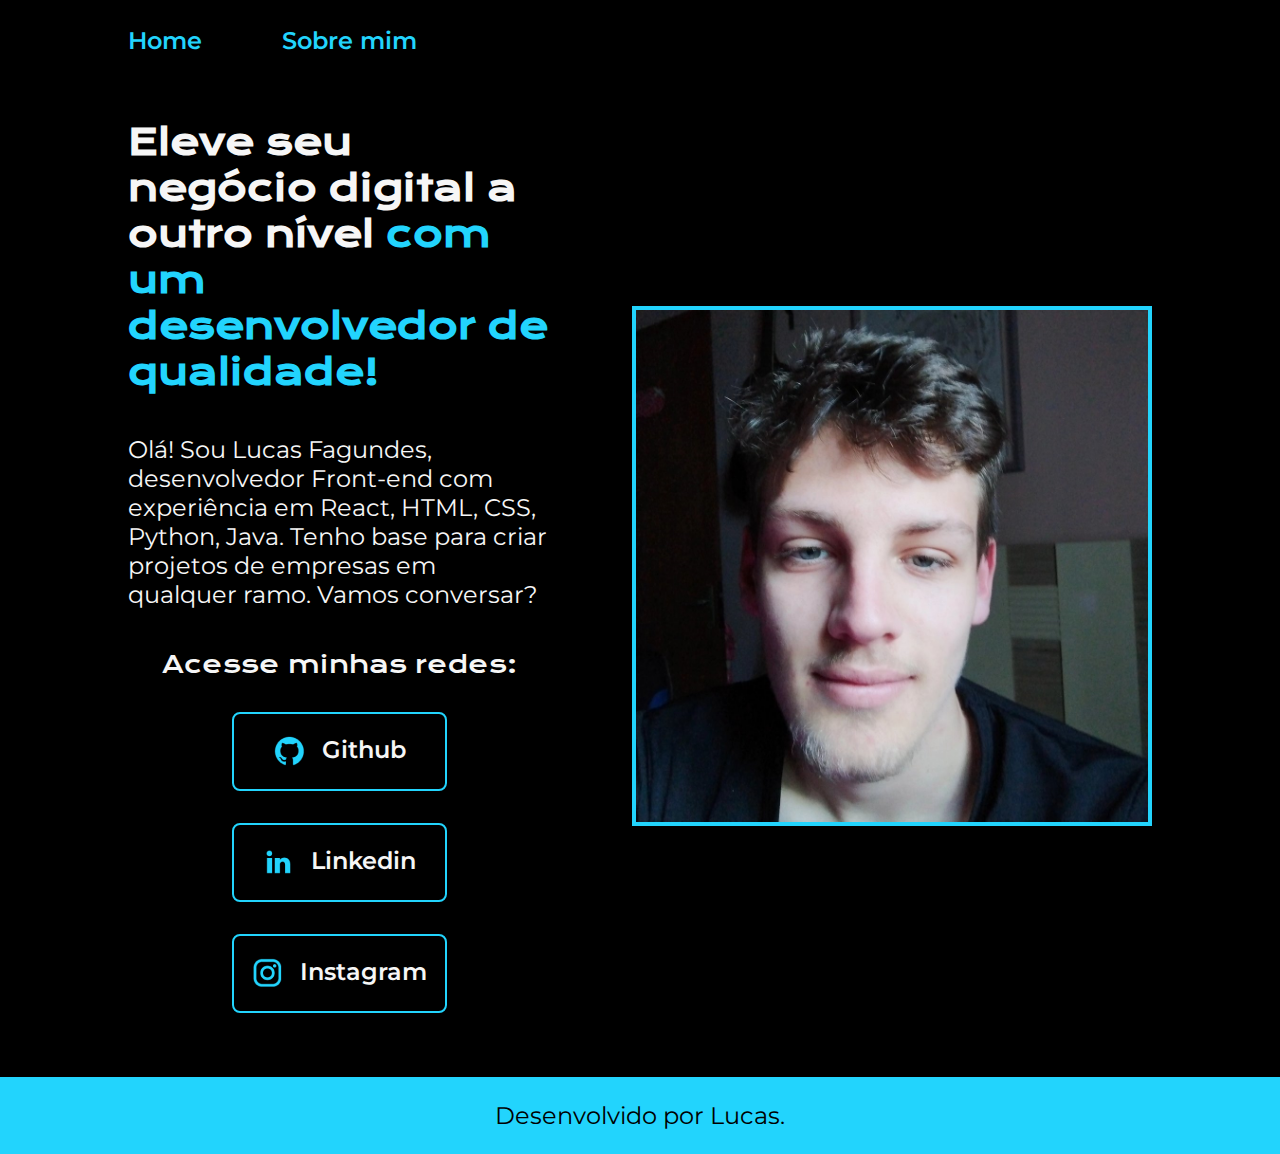
<file: index.html>
<!DOCTYPE html>
<html lang="pt-br">
<head>
    <meta charset="UTF-8">
    <meta http-equiv="X-UA-Compatible" content="IE=edge">
    <meta name="viewport" content="width=device-width, initial-scale=1.0">
    <title>Portfolio</title>
    <link rel="stylesheet" href="./styles/style.css">
</head>
<body>
    <header class="cabecalho">
        <nav class="cabecalho__menu">
            <a class="cabecalho__menu__link" href="index.html">Home</a>
            <a class="cabecalho__menu__link" href="about.html">Sobre mim</a>
        </nav>
    </header>
    <main class="apresentacao">
        <section class="apresentacao__conteudo">
            <h1 class="apresentacao__conteudo__titulo">Eleve seu negócio digital a outro nível <strong class="titulo-destaque">com um desenvolvedor de qualidade!</strong></h1>
            <p class="apresentacao__conteudo__texto">Olá! Sou Lucas Fagundes, desenvolvedor Front-end com experiência em React, HTML, CSS, Python, Java. Tenho base para criar projetos de empresas em qualquer ramo. Vamos conversar?</p>
            <div class="apresentacao__links">
                <h2 class="apresentacao__links__subtitulo">Acesse minhas redes:</h2>
                <a class="apresentacao__links__navegacao" href="https://github.com/LucasFagundesWielewski">
                    <img src="./assets/github.png">
                    Github
                </a>
                <a class="apresentacao__links__navegacao" href="https://www.linkedin.com/in/lucas-fagundes-779216286/">
                    <img src="./assets/linkedin.png">
                    Linkedin
                </a>
                <a class="apresentacao__links__navegacao" href="https://www.instagram.com/lucas_wfagundes/">
                    <img src="./assets/instagram.png">
                    Instagram
                </a>
            </div>
        </section>
        <img class="apresentacao__imagem" src="./assets/lucas.png" alt="Foto de Lucas Fagundes">
    </main>
    <footer class="rodape">
        <p>Desenvolvido por Lucas.</p>
    </footer>
</body>
</html
</file>
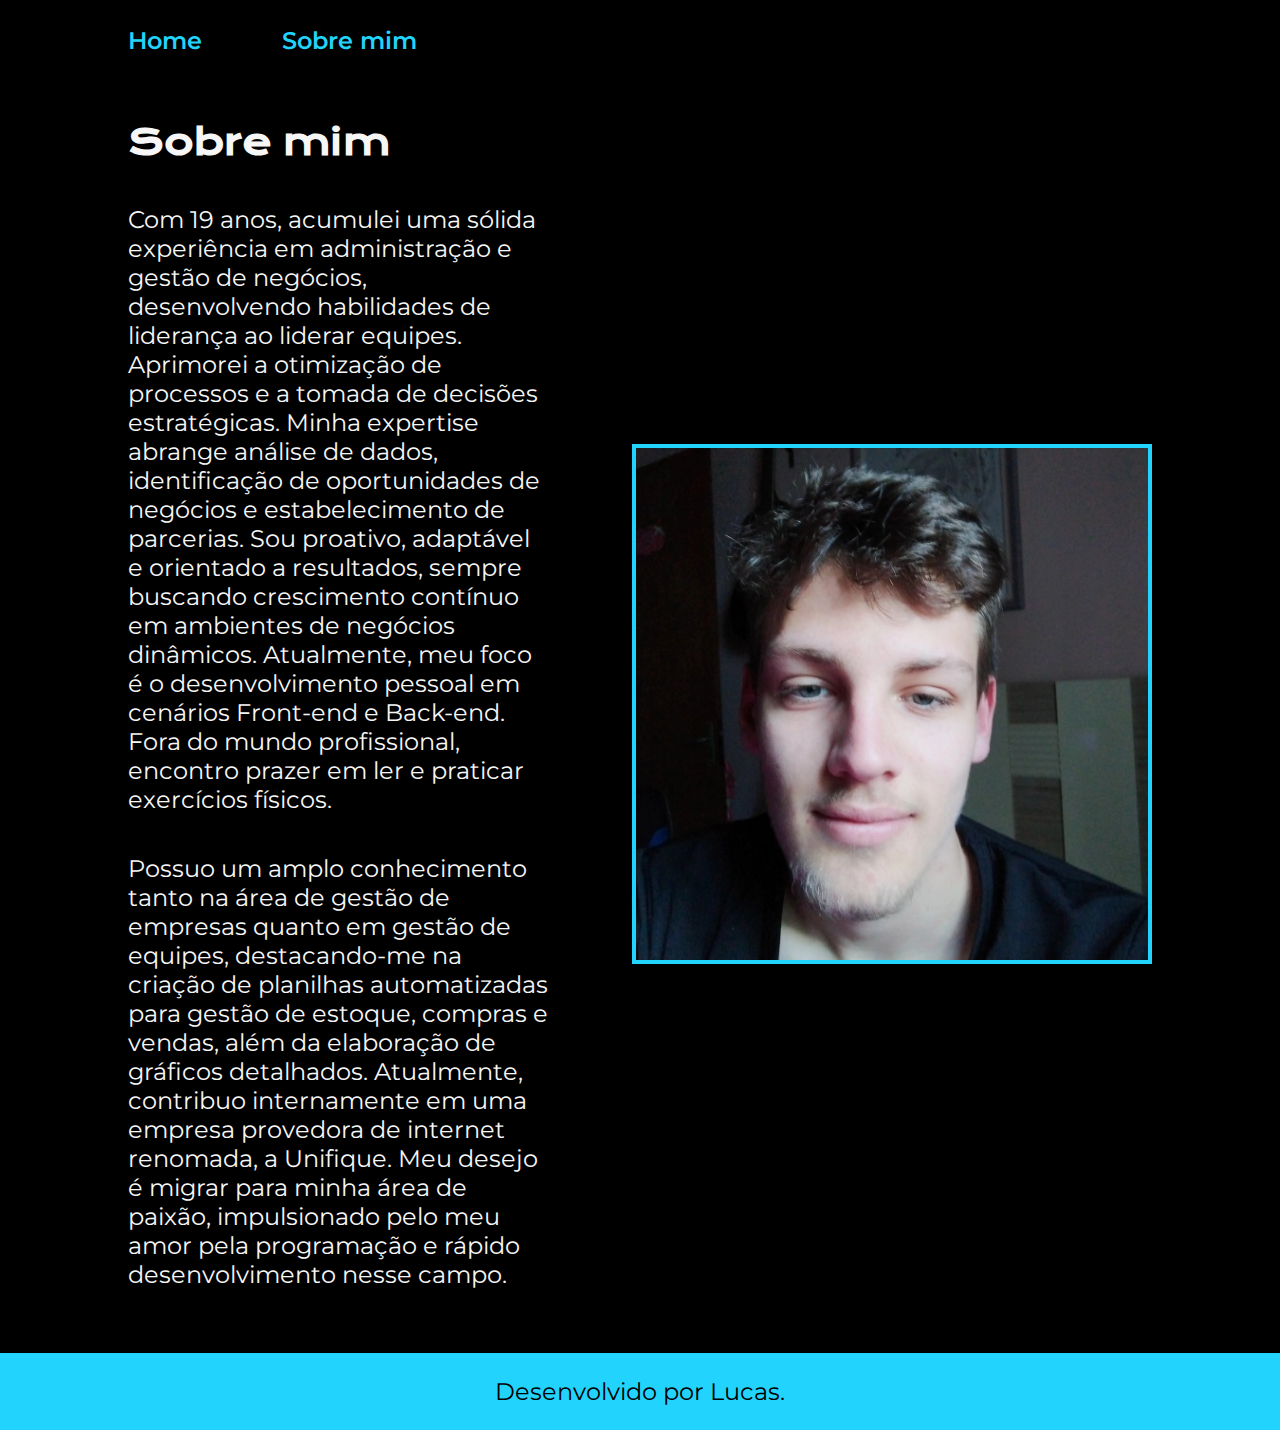
<file: about.html>
<!DOCTYPE html>
<html lang="pt-br">
<head>
    <meta charset="UTF-8">
    <meta http-equiv="X-UA-Compatible" content="IE=edge">
    <meta name="viewport" content="width=device-width, initial-scale=1.0">
    <title>Sobre mim</title>
    <link rel="stylesheet" href="./styles/style.css">
</head>
<body>
    <header class="cabecalho">
        <nav class="cabecalho__menu">
            <a class="cabecalho__menu__link" href="index.html">Home</a>
            <a class="cabecalho__menu__link" href="about.html">Sobre mim</a>
        </nav>
    </header>
    <main class="apresentacao">
        <section class="apresentacao__conteudo">
            <h1 class="apresentacao__conteudo__titulo">Sobre mim</h1>
            <p class="apresentacao__conteudo__texto">Com 19 anos, acumulei uma sólida experiência em administração e gestão de negócios, desenvolvendo habilidades de liderança ao liderar equipes. Aprimorei a otimização de processos e a tomada de decisões estratégicas. Minha expertise abrange análise de dados, identificação de oportunidades de negócios e estabelecimento de parcerias. Sou proativo, adaptável e orientado a resultados, sempre buscando crescimento contínuo em ambientes de negócios dinâmicos. Atualmente, meu foco é o desenvolvimento pessoal em cenários Front-end e Back-end. Fora do mundo profissional, encontro prazer em ler e praticar exercícios físicos.</p>
            <p class="apresentacao__conteudo__texto">Possuo um amplo conhecimento tanto na área de gestão de empresas quanto em gestão de equipes, destacando-me na criação de planilhas automatizadas para gestão de estoque, compras e vendas, além da elaboração de gráficos detalhados. Atualmente, contribuo internamente em uma empresa provedora de internet renomada, a Unifique. Meu desejo é migrar para minha área de paixão, impulsionado pelo meu amor pela programação e rápido desenvolvimento nesse campo.</p>
        </section>
        <img class="apresentacao__imagem" src="./assets/lucas.png" alt="Foto de Lucas Fagundes">
    </main>
    <footer class="rodape">
        <p>Desenvolvido por Lucas.</p>
    </footer>
</body>
</html>
</file>
<file: styles/style.css>
@import url('https://fonts.googleapis.com/css2?family=Krona+One&family=Montserrat:wght@400;600&display=swap');

:root {
    --cor-primaria: #000000;
    --cor-secundaria: #f6f6f6;
    --cor-terciaria: #22d4fd;
    --cor-hover: #272727;

    --fonte-principal: 'Krona One', sans-serif;
    --fonte-secundaria: 'Montserrat', sans-serif;
}

* {
   margin: 0; 
   padding: 0;
}

body {
    /* height: 100vh; */
    box-sizing: border-box;
    background-color: var(--cor-primaria);
    color: var(--cor-secundaria);
}

.cabecalho {
    padding: 2% 0% 0% 10%;
}

.cabecalho__menu {
    display: flex;
    gap: 80px;
}

.cabecalho__menu__link {
    font-family: var(--fonte-secundaria);
    font-size: 1.5rem;
    font-weight: 600;
    color: var(--cor-terciaria);
    text-decoration: none;
}

.apresentacao {
    padding: 5% 10%;
    display: flex; 
    align-items: center;
    justify-content: space-between;
    gap: 82px;
}

.apresentacao__conteudo {
    width: 50%;
    display: flex;
    flex-direction: column;
    gap: 40px;
}

.apresentacao__conteudo__titulo {
    font-size: 2.25rem;
    font-family: var(--fonte-principal);
}

.titulo-destaque {
    color: var(--cor-terciaria);
}

.apresentacao__conteudo__texto {
    font-size: 1.5rem;
    font-family: var(--fonte-secundaria);
}

.apresentacao__links {
    display: flex;
    flex-direction: column;
    justify-content: space-between;
    align-items: center;
    gap: 32px;
}

.apresentacao__links__subtitulo {
    font-family: var(--fonte-principal);
    font-weight: 400;
    font-size: 1.5rem;
}

.apresentacao__links__navegacao {
    /* background-color: #22D4FD; */
    display: flex;
    justify-content: center;
    gap: 16px;
    border: 2px solid var(--cor-terciaria);
    width: 50%;
    text-align: center;
    border-radius: 8px;
    font-size: 1.5rem;
    font-weight: 600;
    padding: 21.5px 0;
    text-decoration: none;
    color: var(--cor-secundaria);
    font-family: var(--fonte-secundaria);
}

.apresentacao__links__link:hover {
    /* padding: 3%; */
    background-color: var(--cor-hover);
}

.apresentacao__imagem {
    width: 50%;
    border: 4px solid var(--cor-terciaria);
}

.rodape {
    padding: 24px;
    color: var(--cor-primaria);
    background-color: var(--cor-terciaria);
    text-align: center;
    font-family: var(--fonte-secundaria);
    font-size: 1.5rem;
    font-weight: 400;
}

@media (max-width: 1200px) {
    .cabecalho {
        padding: 10% ;
    }

    .cabecalho__menu {
        justify-content: center;
    }

    .apresentacao {
        flex-direction: column-reverse;
        padding: 5%;
    }

    .apresentacao__conteudo {
        width: auto;
    }

}
</file>
